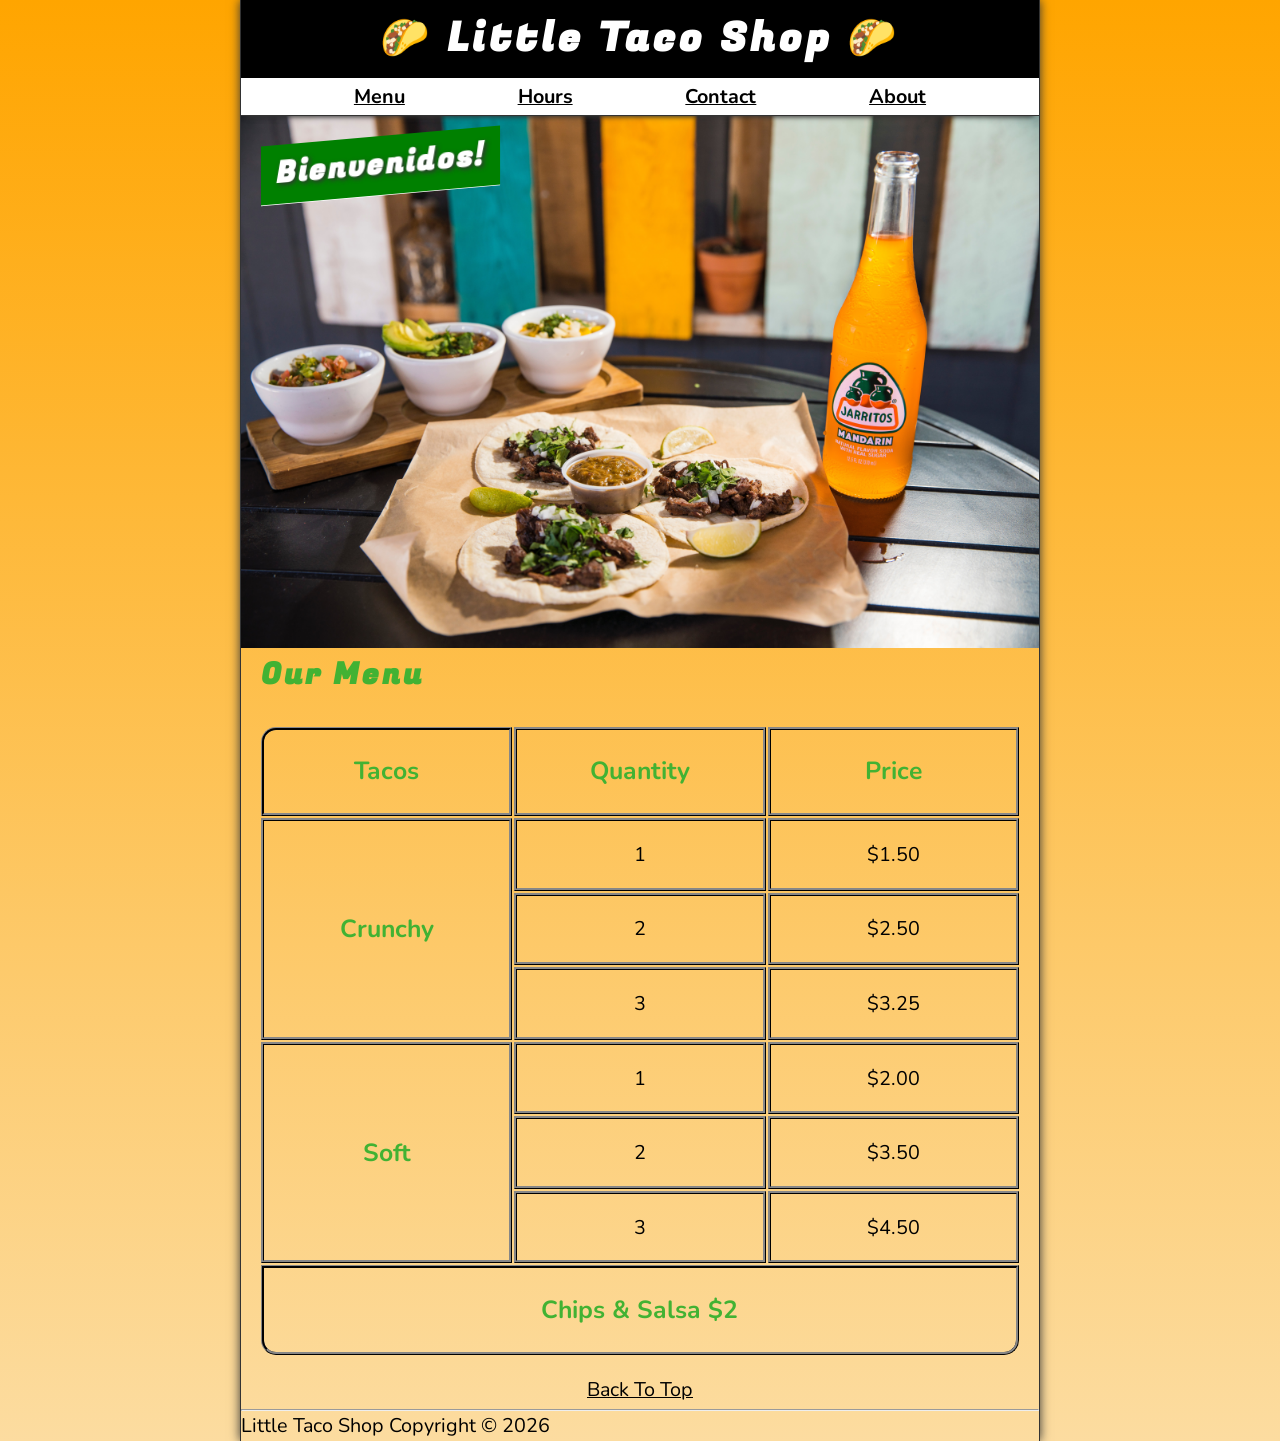
<file: index.html>
<!DOCTYPE html>
<html lang="en">

<head>
    <meta charset="UTF-8">
    <meta name="viewport" content="width=device-width, initial-scale=1.0">
    <meta name="author" content="Dave Gray">
    <meta name="description" content="The official website for The Little Taco Shop">
    <title>The Little Taco Shop</title>
    <link rel="icon" href="favicon.ico" type="image/x-icon">
    <link rel="stylesheet" href="style.css">
    <script src="js/main.js" defer></script>
</head>

<body>
    <header class="header">
        <h1 class="header__h1"> Little Taco Shop</h1>
        <nav class="header__nav">
            <ul class="header__ul">
                <li>
                    <a href="#menu">Menu</a>
                </li>
                <li>
                    <a href="hours.html">Hours</a>
                </li>
                <li>
                    <a href="contact.html">Contact</a>
                </li>
                <li>
                    <a href="about.html">About</a>
                </li>
            </ul>
        </nav>
    </header>

    <section class="hero">
        <h2 class="hero__h2">Bienvenidos!</h2>
        <figure>
            <img src="img/tacos_and_drink_1000x667.png" alt="Tacos and a Drink" title="We love tacos!" width="1000"
                height="667">
            <figcaption class="offscreen">
                Tacos and a Drink
            </figcaption>
        </figure>
    </section>


    <main class="main">
        
       
        <article id="menu" class="main_article menu">
            <h2 class="menu_h2">Our Menu</h2>
            <table class="menu__container">
                <caption class="offscreen">Our Tacos</caption>
                <thead>
                    <tr>
                        <th class="menu__header"scope="col">Tacos</th>
                        <th class="menu__header"scope="col">Quantity</th>
                        <th class="menu__header"scope="col">Price</th>
                    </tr>
                </thead>
                <tbody>
                    <tr>
                        <th class="menu__item menu__cr" scope="row" rowspan="3">
                            Crunchy
                        </th>
                        <td class="menu__item">1</td>
                        <td class="menu__item">$1.50</td>
                    </tr>
                    <tr>
                        <td class="menu__item">2</td>
                        <td class="menu__item">$2.50</td>
                    </tr>
                    <tr>
                        <td class="menu__item">3</td>
                        <td class="menu__item">$3.25</td>
                    </tr>
                    <tr>
                        <th class="menu__item menu__sf"scope="row" rowspan="3">
                            Soft
                        </th>
                        <td class="menu__item">1</td>
                        <td class="menu__item">$2.00</td>
                    </tr>
                    <tr>
                        <td class="menu__item">2</td>
                        <td class="menu__item">$3.50</td>
                    </tr>
                    <tr>
                        <td class="menu__item">3</td>
                        <td class="menu__item">$4.50</td>
                    </tr>
                </tbody>
                <tfoot>
                    <tr>
                        <td class="menu__item menu__cs"colspan="3">
                            Chips &amp; Salsa $2
                        </td>
                    </tr>
                </tfoot>
            </table>
            
            <p class="center">
                <a href="#">Back To Top</a>
            </p>
        </article>
    </main>
    <hr>
    <footer>
        <p>
            <span class="nowrap">Little Taco Shop</span>
            <span class="nowrap">Copyright &copy; <time id="year"></time></span>
    </footer>
</body>

</html>
</file>
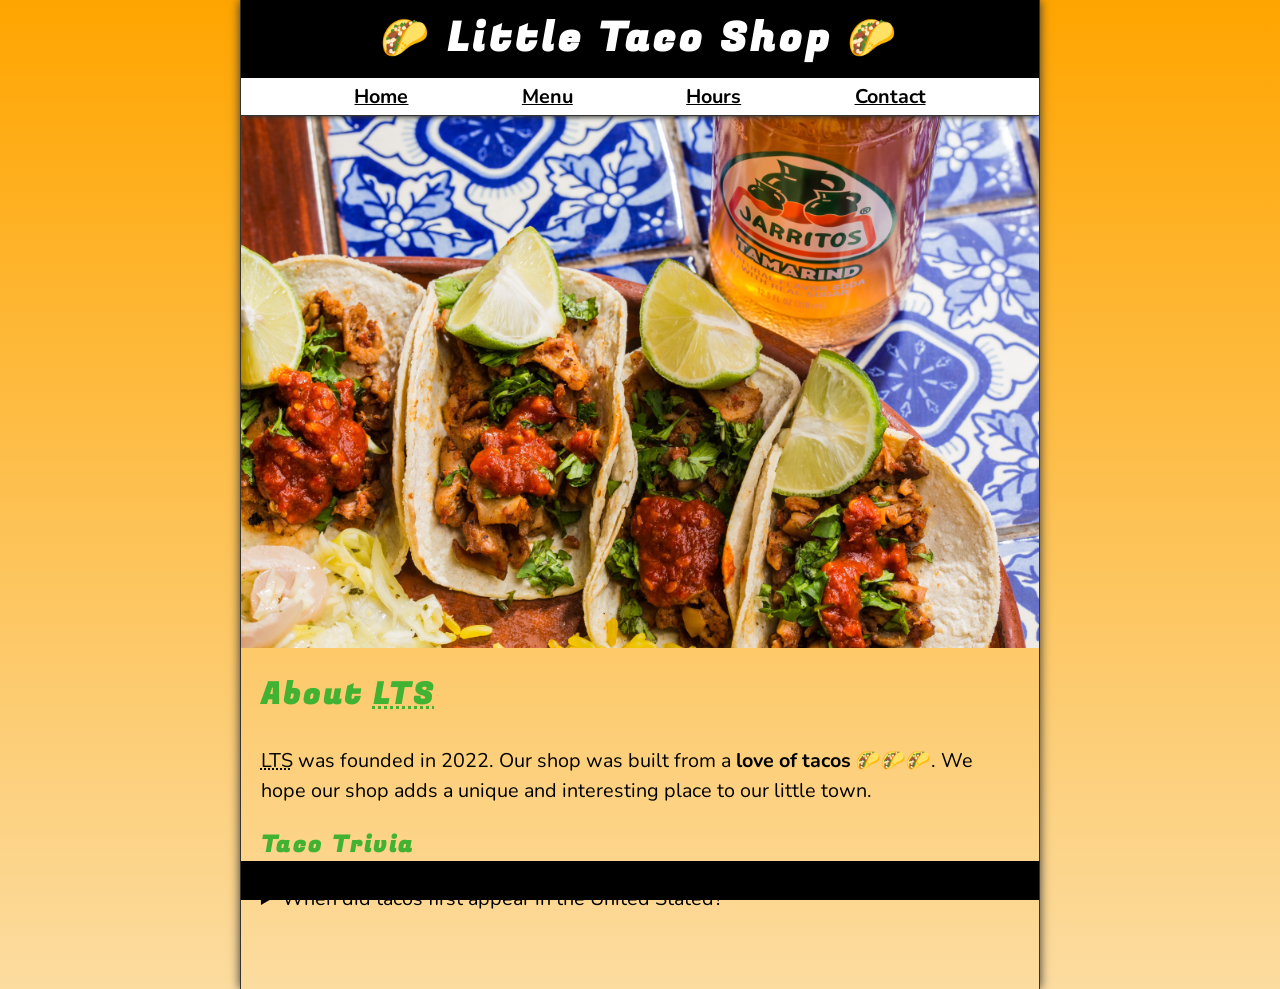
<file: about.html>
<!DOCTYPE html>
<html lang="en">

<head>
    <meta charset="UTF-8">
    <meta name="viewport" content="width=device-width, initial-scale=1.0">
    <meta name="author" content="Culica Mario Alexandru">
    <meta name="description" content="About The Little Taco Shop">
    <title>About LTS</title>
    <link rel="icon" href="favicon.ico" type="image/x-icon">
    <link rel="stylesheet" href="style.css">
    <script src="js/main.js" defer></script>
</head>

<body>
    <header class="header">
        <h1 class="header__h1">Little Taco Shop</h1>
        <nav class="header__nav">
            <ul class="header__ul">
                <li>
                    <a href="/">Home</a>
                </li>
                <li>
                    <a href="/#menu">Menu</a>
                </li>
                <li>
                    <a href="hours.html">Hours</a>
                </li>
                <li>
                    <a href="contact.html">Contact</a>
                </li>
            </ul>
        </nav>
    </header>

    <section class="hero">
        <figure>
            <img src="img/tacos_delicioso_1000x667.png" alt="Tacos Delicioso" title="Tacos Delicioso!" width="1000"
                height="667">
            <figcaption class="offscreen">
                Try these Delicious Tacos
            </figcaption>
        </figure>
    </section>

    <main class="main">
        <article id="about" class="main__article about">
            <h2>About <abbr title="The Little Taco Shop">LTS</abbr></h2>
            <p>
                <abbr title="The Little Taco Shop">LTS</abbr> was founded in <time datetime="2022">2022</time>. Our shop
                was built from a <strong>love of tacos</strong> 🌮🌮🌮. We hope our shop adds a unique and interesting
                place to our little town.
            </p>
            <aside class="about__trivia">
                <h3>Taco Trivia</h3>
                <details>
                    <summary>When did tacos first appear in the United Stated?</summary>
                    <p class="about__trivia-answer">
                        Jeffrey M. Pilcher, taco historian and professor of history at the University of Minnesota, says
                        the earliest mention of tacos in the United States are in a newspaper from <time
                            datetime="1905">1905</time>. (Source: <cite><a
                                href="https://www.smithsonianmag.com/arts-culture/where-did-the-taco-come-from-81228162/"
                                target="_blank">Smithsonian Magazine</a></cite>)
                    </p>
                </details>
            </aside>
        </article>
    </main>

    <main class="main">

        
    </main>

    <footer class="footer">
        <p>
            <span class="nowrap">Copyright &copy; <time id="year"></time></span>
            <span class="nowrap">Little Taco Shop</span>
        </p>
    </footer>
</body>

</html>
</file>
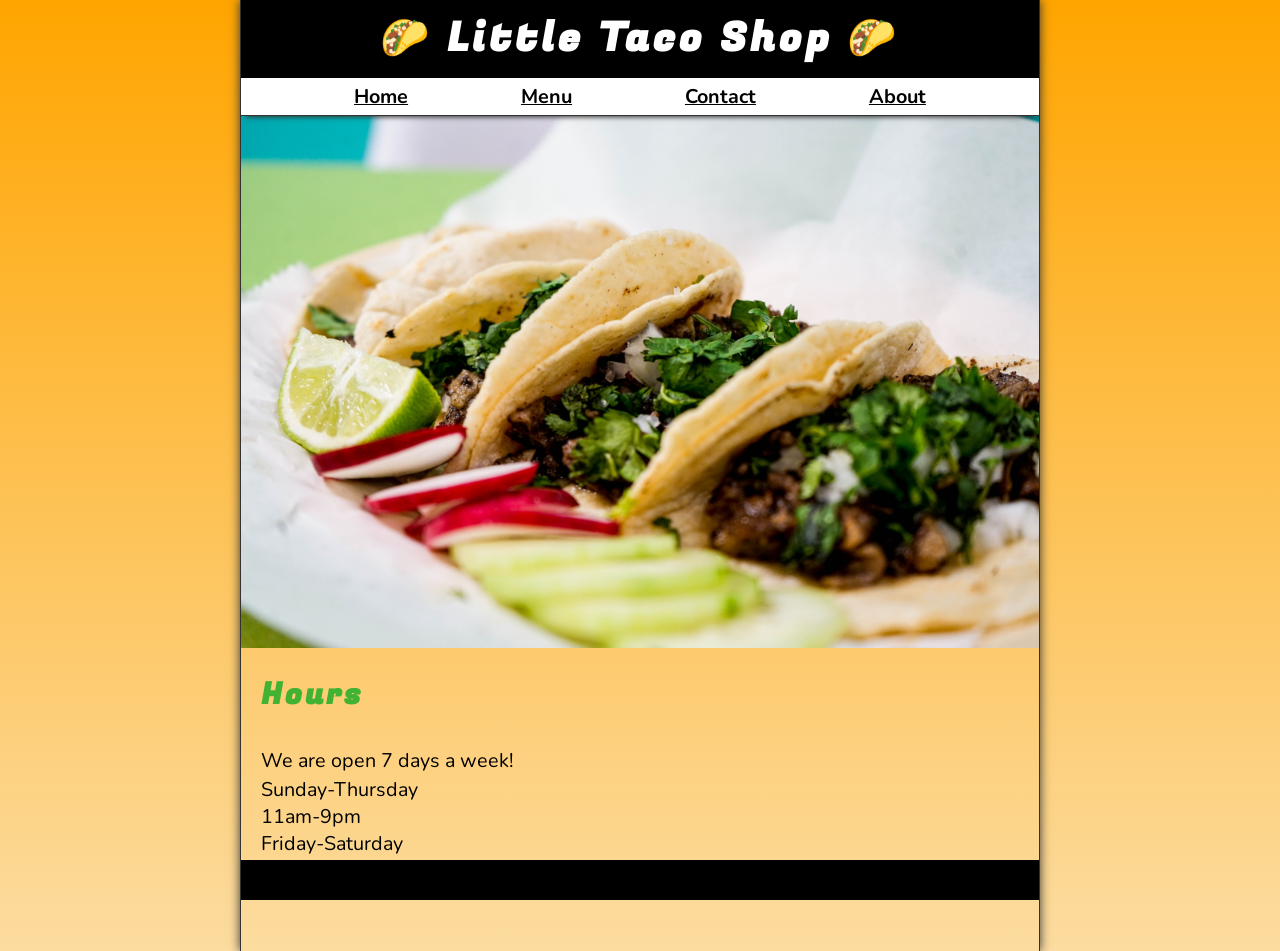
<file: hours.html>
<!DOCTYPE html>
<html lang="en">

<head>
    <meta charset="UTF-8">
    <meta name="viewport" content="width=device-width, initial-scale=1.0">
    <meta name="author" content="Dave Gray">
    <meta name="description" content="Store Hours for The Little Taco Shop">
    <title>LTS Hours</title>
    <link rel="icon" href="favicon.ico" type="image/x-icon">
    <link rel="stylesheet" href="style.css">
    <script src="js/main.js" defer></script>
</head>

<body>
    <header class="header">
        <h1 class="header__h1">Little Taco Shop</h1>
        <nav class="header__nav">
            <ul class="header__ul">
                <li>
                    <a href="/">Home</a>
                </li>
                <li>
                    <a href="/#menu">Menu</a>
                </li>
                <li>
                    <a href="contact.html">Contact</a>
                </li>
                <li>
                    <a href="about.html">About</a>
                </li>
            </ul>
        </nav>
    </header>

    <section class="hero">
        <figure>
            <img src="img/tacos_tray_1000x667.png" alt="A Tray of Tasty Tacos" title="We love trays of tacos!"
                width="1000" height="667">
            <figcaption class="offscreen">
                A Tray of Tasty Tacos
            </figcaption>
        </figure>
    </section>

    <main class="main">
        <article class="main__article">
            <h2>Hours</h2>
            <p>
                We are open 7 days a week!
            </p>
            <dl>
                <dt>Sunday-Thursday</dt>
                <dd>11am-9pm</dd>
                <dt>Friday-Saturday</dt>
                <dd>11am-11pm</dd>
            </dl>
        </article>
    </main>
    <footer class="footer">
        <p>
            <span class="nowrap">Copyright &copy; <time id="year"></time></span>
            <span class="nowrap">Little Taco Shop</span>
        </p>
    </footer>
</body>

</html>
</file>
<file: style.css>
@import url('htpps://fonts.googleapis.com/css2?family=Fugaz+One&family=Nunito&display=swap');


/* || RESET ||  este necesara la toate site urile*/

*,
*::after,
*::before{

    margin:0;
    padding:0;
    box-sizing:border-box;
}

img{
    display:block;
    max-width: 100%;
    height:auto;
}

input,button,textarea{
    font:inherit;

}

/* VARIABLE */

:root{
   /* FONTS */
   --FF:"Nunito",sans-serif;
   --FF-HEADINGS:"Fugaz One", cursive;
   --FS:clamp(1rem, 2.2vh, 1.5rem);

   /* COLORS */

   --BGCOLOR:orange;
   --BGCOLOR-FADE: rgb(252,220,160);
   --BGIMAGE: linear-gradient(  to bottom, var(--BGCOLOR), var(--BGCOLOR-FADE));
   --Body-BGCOLOR: #FFF;
   --FONT-COLOR: #000;
   --BORDER-COLOR: #333;
   --HIGHLIGHT-COLOR: rgb(66, 178, 51);
   --LINK-COLOR: #000;
   --LINK-HOVER: hsla(0,0%,0%,0.6);
   --LINK-ACTIVE: white;
   --HEADER-BGCOLOR: black;
   --HEADER-COLOR: #FFF;
   --NAV-BGCOLOR: #FFF;
   --HERO-BGCOLOR:  rgba(51,178,51,0.75) ;
   --HERO-COLOR: rgb(255, 255, 255);
    
   /* BORDERS */

    --BORDERS: 1px solid var(--BORDER-COLOR);
    --BORDER-RADIUS: 15px;

    /* STANDARD PADDING */

    --PADDING-TB: 0.25em;
    --PADDING-SIDE: 2.5%;

    /* STANDARD MARGIN */

    --MARGIN: clamp(1em, 2.5vh, 1.5em) 0;
    
}

 /* dark mode : @media(prefer-color-scheme: dark){
    :root{
        --BGCOLOR: #000;
        --BGCOLOR-FADE: gray;
        --HEADER-COLOR: whitesmoke;
        --NAV-BGCOLOR: rgb(20,20,20);
        --HERO-COLOR: #333;
        --BODY-BGCOLOR: #333;
        --FONT-COLOR: whitesmoke;
        --HIGHLIGHT-COLOR: whitesmoke;
        --BORDER-COLOR: whitesmoke;
        --LINK-COLOR:whitesmoke;
        --LLINK-HOVER: orange;
        --LINK-ACTIVE: rgb(252, 200, 103;)
    }
}
*/

/* UTILITY CLASSES */

.offscreen{
   position: absolute;
   left:-10000px;

  

}

.nowrap{
    white-space: nowrap;

}

.center{

    text-align: center;

}

/* GENERAL STYLES */

html{

    scroll-behavior: smooth;
    font-size: var(--FS);
    font-family: var(--FF);
    background-color: var(--BGCOLOR);
    background-image:var(--BGIMAGE);
}

body{
    background-color: var(--BODY-BGCOLOR);
    color:var(--FONT-COLOR);
    min-height: 100vh;
    max-width:800px;
    margin:0 auto;
    border-left:var(--BORDERS);
    border-right:var(--BORDERS);
    box-shadow: 0 0 10px var(--BORDER-COLOR);
}


h1,h2,h3{
    font-family: var(--FF-HEADINGS);
    letter-spacing:0.1em;


}

h2,h3{
    margin-bottom:1em;
    color:var(--HIGHLIGHT-COLOR);
}

p{
    line-height: 1.5;

}

a:any-link{
    color: var(--LINK-COLOR);

}

a:hover, a:focus-visible{
    color:var(--LINK-HOVER);

}

a:active{
    color:var(--LINK-ACTIVE);
}

/* HEADER */

.header {
  position: sticky;
  top:0;
  z-index:1;

}

.header__h1{
    text-align: center;
    background-color: var(--HEADER-BGCOLOR);
    color: var(--HEADER-COLOR);
    padding: var(--PADDING-TB) var(--PADDING-SIDE);
}

.header__nav{
    background-color: var(--NAV-BGCOLOR);
    border-bottom: var(--BORDERS);
    font-weight: bold;
    box-shadow:0 6px 5px -5px var(--BORDER-COLOR);
}

.header__ul{
    padding: var(--PADDING-TB) var(--PADDING-SIDE);
    list-style-type:none; 
    display:flex;
    justify-content: space-evenly;
    gap:1rem;
}

/* HERO */

.hero{
    position:relative;

}

.hero__h2{
    background-color: green;
    color: white; 
    padding: 0.25em 0.5em;
    letter-spacing: 0.1rem;
    text-shadow: 2px 2px 5px var(--BORDER-COLOR);
    position: absolute;
    top:-100px; /* daca scot aceasta functie, in pagina home  Bienvenidos! nu va mai aparea si nici fundalul colorat pe care este , cu aceasta functie el tot va aparea dar ca animatie*/
    left: 20px;
    animation:showWelcome 0.5s
    ease-in-out 1s forwards; 
}


@keyframes showWelcome{

    0%{
        top: -20px;
        transform: skew(0deg, -5deg)
        scaleY(0);
    }
    
    80%
    {top:30px;
    transform:skew(10deg, -5deg) 
    scaleY(1.2);}
    

    100% {
    top: 20px;
    transform: skew(0deg,-5deg)
    scaleY(1);
}
}



/* FOOTER */

.footer{

    position: sticky;
    bottom:0;
    background-color:var(--HEADER-BGCOLOR);
    padding: var(--PADDING-TB) var(--PADDING-SIDE);
    text-align: center;

}

/* MAIN */

.main{
    padding: var(--PADDING-TB) var(--PADDING-SIDE);

}

.main__article{
    scroll-margin-top: 6.5rem;
    margin:var(--MARGIN);
}

.main__article:first-child{
    margin-top: 1em;
}

.main__article:last-child{
    min-height: calc(100vh-20rem);
}

/* ABOUT */

.about__trivia {
    margin: var(--MARGIN);
}

.about__trivia-answer{
    margin-top: 1em;
}

/* CONTANCT */

.contact__h2{
  margin:0;

}

.contact__fieldset{
    border:none;
}

.contact__p{
    margin: 1em 0;
}

.contact__label{
    display:block;
    font-weight:bold;
}

.contact__input, 
.contact__textarea{
    padding: 0.5em;
    border-radius:15px;
    border-width: 2px;
    width: 100%;
}

.contact__button{
    padding: 0.5em;
    border-radius: 15px;
    background-color: var(--HIGHLIGHT-COLOR);
    color: var(--HEADER-COLOR);
    font-weight: bold;
}


/* MENU */

 thead,tbody,tfoot,tr{
    display:contents;


 }

 .menu__container{
  display:grid;
  grid-template-columns:repeat(3,1fr);
  grid-template-areas: "hd1 hd2 hd3"
                       "cr cr1 cr1p"
                       "cr cr2 cr2p"
                       "cr cr3 cr3p"
                       "sf sf1 sf1p"
                       "sf sf2 sf2p"
                       "sf sf3 sf3p"
                       "cs cs cs";
   gap:0.1em;
   margin-bottom: 1em;
 
                    } 

    .menu__cr{
        grid-area:cr;
    }
    
    .menu__sf{
        grid-area:sf;

    }
    
    .menu__cs{
        grid-area:cs;
        color:var(--HIGHLIGHT-COLOR);
        font-weight:bold;
    }

    .menu__cr, .menu__sf, .menu__cs, .menu__header{
        color:var(--HIGHLIGHT-COLOR);
        font-weight:bold;
        height:100%;
        display: grid;
        place-content: center;
    }

   

    .menu__header, .menu__item{
       width:100%;
       padding:1em;
       border: medium ridge var(--BORDER-COLOR);

    }

    .menu__item{
        display:grid;
        place-content: center;
    }

    thead th:first-child{
        border-top-left-radius: 15px;
    }

    tfoot td{
        border-bottom-left-radius: 15px;
        border-bottom-right-radius: 15px;
    }

    @media screen and (min-width: 576px) {
        .header__h1::before {
            content: '🌮 '
        }

        .header__h1::after{
            content:' 🌮'     /* emoji ul taco se vede doar pe dispozitivele precum tablete sau pc */
        }
     
        .menu__header, .menu__cr, .menu__sf, .menu__cs{
            font-size: 125%;
        }
  

    }
</file>
